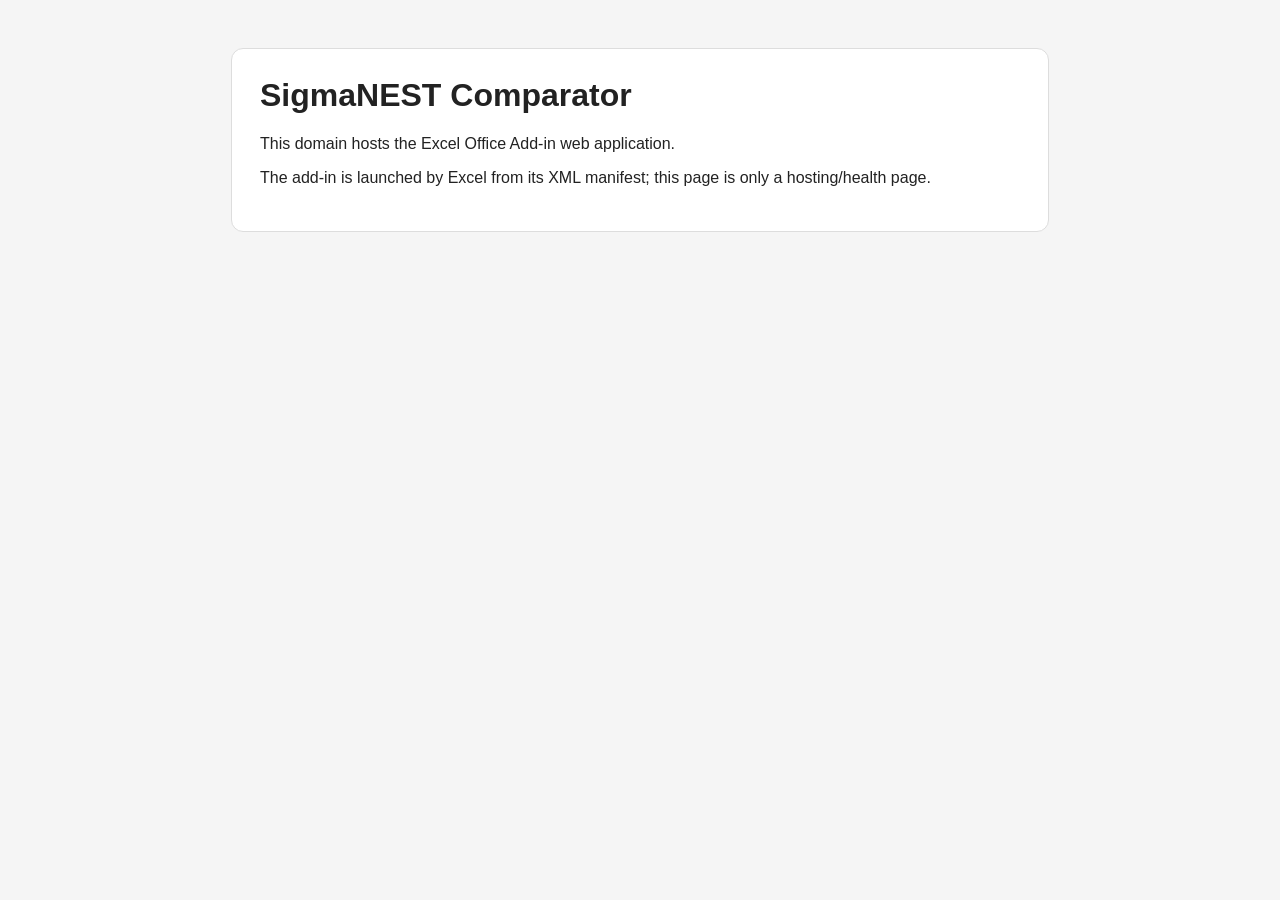
<file: index.html>
<!doctype html>
<html lang="en">
<head><meta charset="utf-8"><meta name="viewport" content="width=device-width,initial-scale=1"><title>SigmaNEST Comparator</title>
<style>body{font-family:Segoe UI,Arial,sans-serif;margin:0;padding:48px;background:#f5f5f5;color:#222}.card{max-width:760px;margin:auto;background:#fff;border:1px solid #ddd;border-radius:12px;padding:28px}h1{margin-top:0}code{background:#eee;padding:2px 5px;border-radius:4px}</style></head>
<body><div class="card"><h1>SigmaNEST Comparator</h1><p>This domain hosts the Excel Office Add-in web application.</p><p>The add-in is launched by Excel from its XML manifest; this page is only a hosting/health page.</p></div></body></html>
</file>
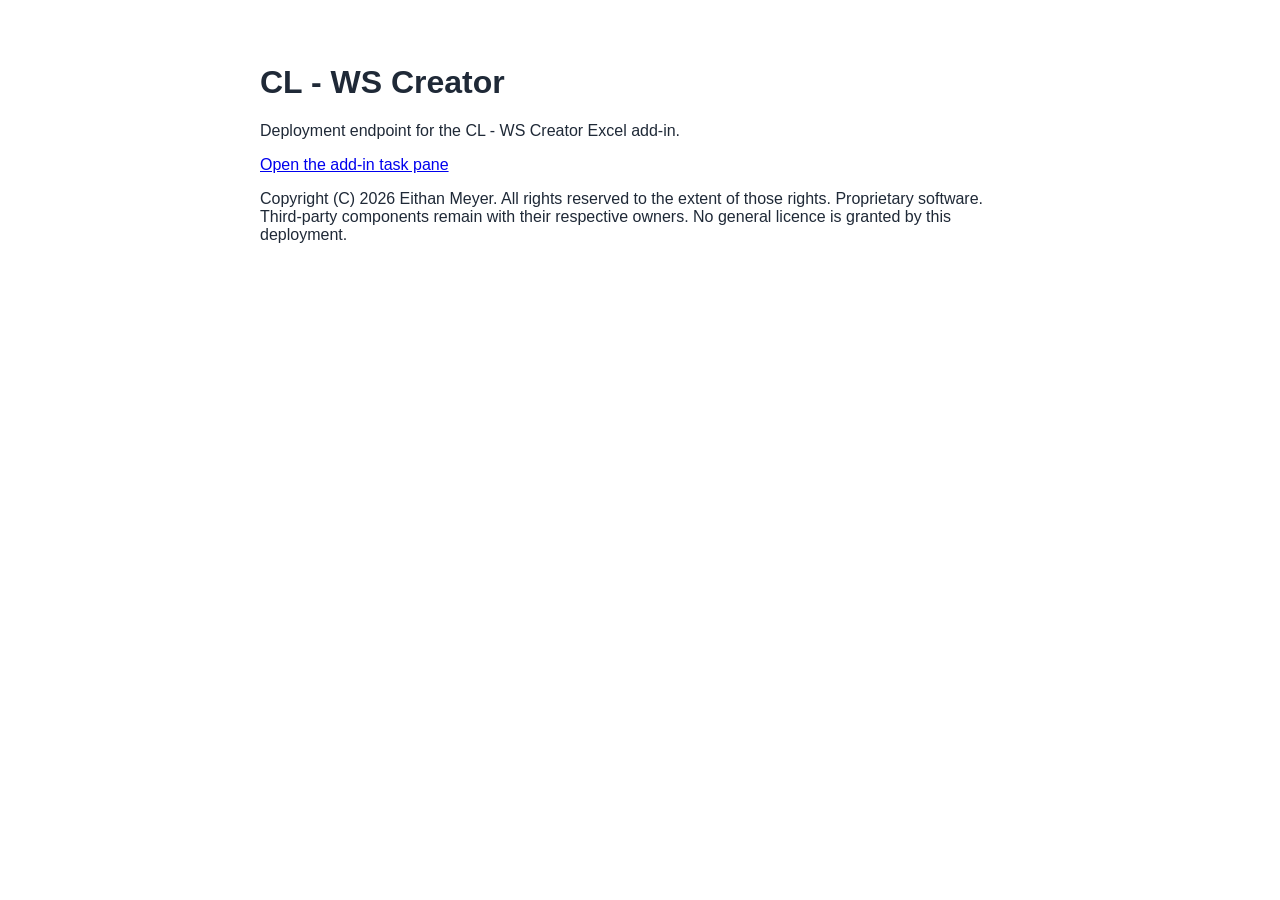
<file: CL-WS-Creator/index.html>
<!doctype html>
<html lang="en">
<head><meta charset="utf-8"><meta name="viewport" content="width=device-width,initial-scale=1"><title>CL - WS Creator</title></head>
<body style="font-family:Segoe UI,Arial,sans-serif;max-width:760px;margin:4rem auto;padding:0 1.25rem;color:#1f2937">
<h1>CL - WS Creator</h1>
<p>Deployment endpoint for the CL - WS Creator Excel add-in.</p>
<p><a href="taskpane.html?v=2.32.32">Open the add-in task pane</a></p>
<p>Copyright (C) 2026 Eithan Meyer. All rights reserved to the extent of those rights. Proprietary software. Third-party components remain with their respective owners. No general licence is granted by this deployment.</p>
</body></html>
</file>
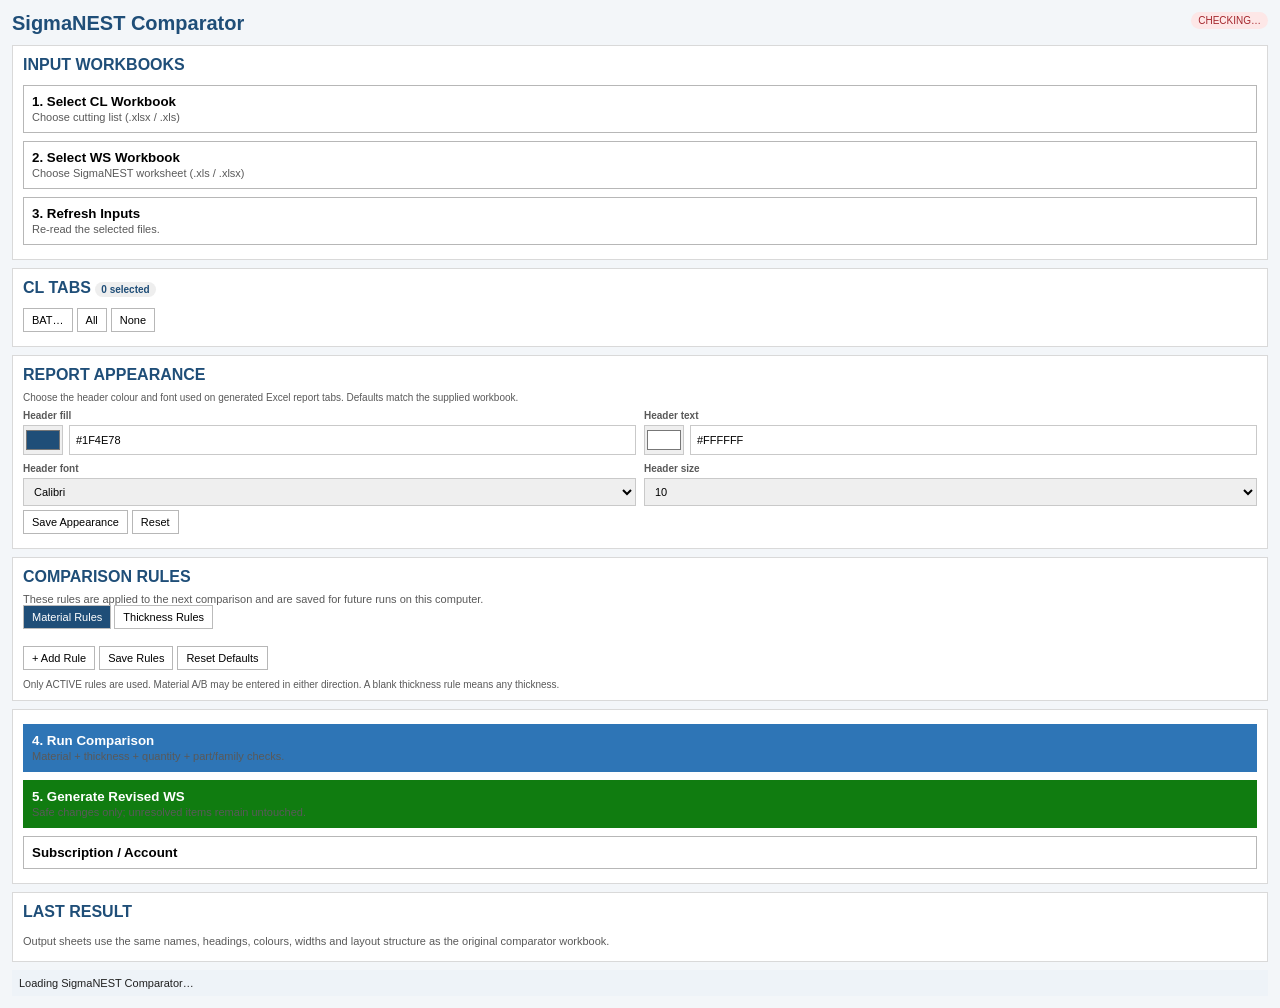
<file: taskpane.html>
<!doctype html><html lang="en"><head><meta charset="utf-8"/><meta name="viewport" content="width=device-width,initial-scale=1"/><title>SigmaNEST Comparator</title><script src="https://appsforoffice.microsoft.com/lib/1/hosted/office.js"></script><script src="https://cdn.sheetjs.com/xlsx-0.20.3/package/dist/xlsx.full.min.js"></script><style>
:root{font-family:Calibri,"Segoe UI",Arial,sans-serif;color:#1f1f1f;background:#f3f6f9}body{margin:0}.shell{padding:12px}.brand{display:flex;justify-content:space-between;align-items:flex-start}.brand h1{font-size:20px;color:#1F4E78;margin:0 0 2px}.muted{color:#595959;font-size:11px}.section{background:#fff;border:1px solid #d9d9d9;padding:10px;margin:8px 0}.section-title{font-weight:700;color:#1F4E78;margin-bottom:7px}.btn{width:100%;border:1px solid #b7b7b7;background:#fff;padding:8px;margin:4px 0;cursor:pointer;text-align:left;font-family:inherit}.btn.primary{background:#2E75B6;color:#fff;border-color:#2E75B6}.btn.green{background:#107C10;color:#fff;border-color:#107C10}.btn.small{width:auto;padding:5px 8px;margin-right:4px;font-size:11px}.file-name{font-size:12px;word-break:break-word}.pill{font-size:10px;padding:2px 6px;border-radius:9px;background:#eee}.pill-ok{background:#e7f4e7;color:#107C10}.pill-warn{background:#fff4ce;color:#805600}.tab-row{display:flex;align-items:center;gap:7px;padding:5px 0;border-bottom:1px solid #eee;font-size:12px}.tab-row span:nth-child(2){flex:1}.status{font-size:11px;padding:7px;background:#eef3f8}.status[data-kind=ok]{background:#e7f4e7;color:#107C10}.status[data-kind=error]{background:#fde7e7;color:#a4262c}.license{font-size:10px;padding:3px 7px;border-radius:9px}.license.active{background:#e7f4e7;color:#107C10}.license.inactive{background:#fde7e7;color:#a4262c}.metric-grid{display:grid;grid-template-columns:repeat(5,1fr);gap:4px}.metric{background:#f5f5f5;padding:6px;text-align:center}.metric strong{display:block;font-size:17px}.metric span{display:block;font-size:9px;color:#666}.hidden{display:none}.rule-tabs{display:flex;gap:3px;margin-bottom:7px}.rule-tabs button{border:1px solid #bbb;background:#fff;padding:5px 8px;font-size:11px}.rule-tabs button.active{background:#1F4E78;color:#fff}.rule-table{width:100%;border-collapse:collapse;font-size:10px}.rule-table th{background:#1F4E78;color:#fff;padding:4px}.rule-table td{border-bottom:1px solid #ddd;padding:3px}.rule-table input{width:100%;box-sizing:border-box;border:1px solid #ddd;padding:3px;font-size:10px}.rule-table input[type=checkbox]{width:auto}.rule-actions{margin-top:6px}.rules-panel{max-height:320px;overflow:auto}.danger{color:#a4262c}.note{font-size:10px;color:#595959;margin-top:5px}
.settings-grid{display:grid;grid-template-columns:1fr 1fr;gap:8px}.field label{display:block;font-size:10px;font-weight:700;color:#595959;margin-bottom:4px}.field input,.field select{width:100%;padding:6px;border:1px solid #c9c9c9;font:11px Calibri,Arial,sans-serif}.swatch-row{display:flex;gap:6px}.swatch-row input[type=color]{width:44px;height:30px;padding:0}.settings-note{font-size:10px;color:#595959;margin:5px 0;line-height:1.35}</style></head><body><main class="shell"><div class="brand"><div><h1 id="app-title">SigmaNEST Comparator</h1><div class="muted" id="version"></div></div><span id="license-status" class="license inactive">CHECKING…</span></div>
<div class="section"><div class="section-title">INPUT WORKBOOKS</div><input class="hidden" type="file" id="cl-file" accept=".xlsx,.xls,.xlsm"/><input class="hidden" type="file" id="ws-file" accept=".xlsx,.xls,.xlsm"/><button class="btn" id="btn-cl"><b>1. Select CL Workbook</b><br><span class="muted" id="cl-meta">Choose cutting list (.xlsx / .xls)</span><div class="file-name" id="cl-name"></div></button><button class="btn" id="btn-ws"><b>2. Select WS Workbook</b><br><span class="muted" id="ws-meta">Choose SigmaNEST worksheet (.xls / .xlsx)</span><div class="file-name" id="ws-name"></div></button><button class="btn" id="btn-refresh"><b>3. Refresh Inputs</b><br><span class="muted">Re-read the selected files.</span></button></div>
<div class="section"><div class="section-title">CL TABS <span class="pill"><span id="selected-count">0</span> selected</span></div><button class="btn small" id="btn-select-bat">BAT…</button><button class="btn small" id="btn-select-all">All</button><button class="btn small" id="btn-clear-all">None</button><div id="tab-list"></div></div>
<div class="section"><div class="section-title">REPORT APPEARANCE</div><div class="settings-note">Choose the header colour and font used on generated Excel report tabs. Defaults match the supplied workbook.</div><div class="settings-grid"><div class="field"><label>Header fill</label><div class="swatch-row"><input type="color" id="header-fill" value="#1F4E78"/><input id="header-fill-hex" value="#1F4E78"></div></div><div class="field"><label>Header text</label><div class="swatch-row"><input type="color" id="header-text" value="#FFFFFF"/><input id="header-text-hex" value="#FFFFFF"></div></div><div class="field"><label>Header font</label><select id="header-font"><option>Calibri</option><option>Aptos</option><option>Segoe UI</option><option>Arial</option><option>Tahoma</option><option>Verdana</option></select></div><div class="field"><label>Header size</label><select id="header-font-size"><option>9</option><option selected>10</option><option>11</option><option>12</option><option>14</option></select></div></div><button class="btn small" id="btn-save-settings">Save Appearance</button><button class="btn small" id="btn-reset-settings">Reset</button></div><div class="section"><div class="section-title">COMPARISON RULES</div><div class="muted">These rules are applied to the next comparison and are saved for future runs on this computer.</div><div class="rule-tabs"><button id="rule-tab-material" class="active">Material Rules</button><button id="rule-tab-thickness">Thickness Rules</button></div><div class="rules-panel" id="rules-material"></div><div class="rules-panel hidden" id="rules-thickness"></div><div class="rule-actions"><button class="btn small" id="btn-add-rule">+ Add Rule</button><button class="btn small" id="btn-save-rules">Save Rules</button><button class="btn small" id="btn-reset-rules">Reset Defaults</button></div><div class="note">Only ACTIVE rules are used. Material A/B may be entered in either direction. A blank thickness rule means any thickness.</div></div>
<div class="section"><button class="btn primary" id="btn-run"><b>4. Run Comparison</b><br><span class="muted">Material + thickness + quantity + part/family checks.</span></button><button class="btn green" id="btn-revised"><b>5. Generate Revised WS</b><br><span class="muted">Safe changes only; unresolved items remain untouched.</span></button><button class="btn" id="btn-license"><b>Subscription / Account</b></button></div>
<div class="section"><div class="section-title">LAST RESULT</div><div class="metric-grid" id="result-grid"></div><div class="muted" style="margin-top:7px">Output sheets use the same names, headings, colours, widths and layout structure as the original comparator workbook.</div><div class="muted" id="revised-name" style="margin-top:4px"></div></div><div class="status" id="status">Loading SigmaNEST Comparator…</div></main><script type="module" src="./index.js"></script></body></html>
</file>
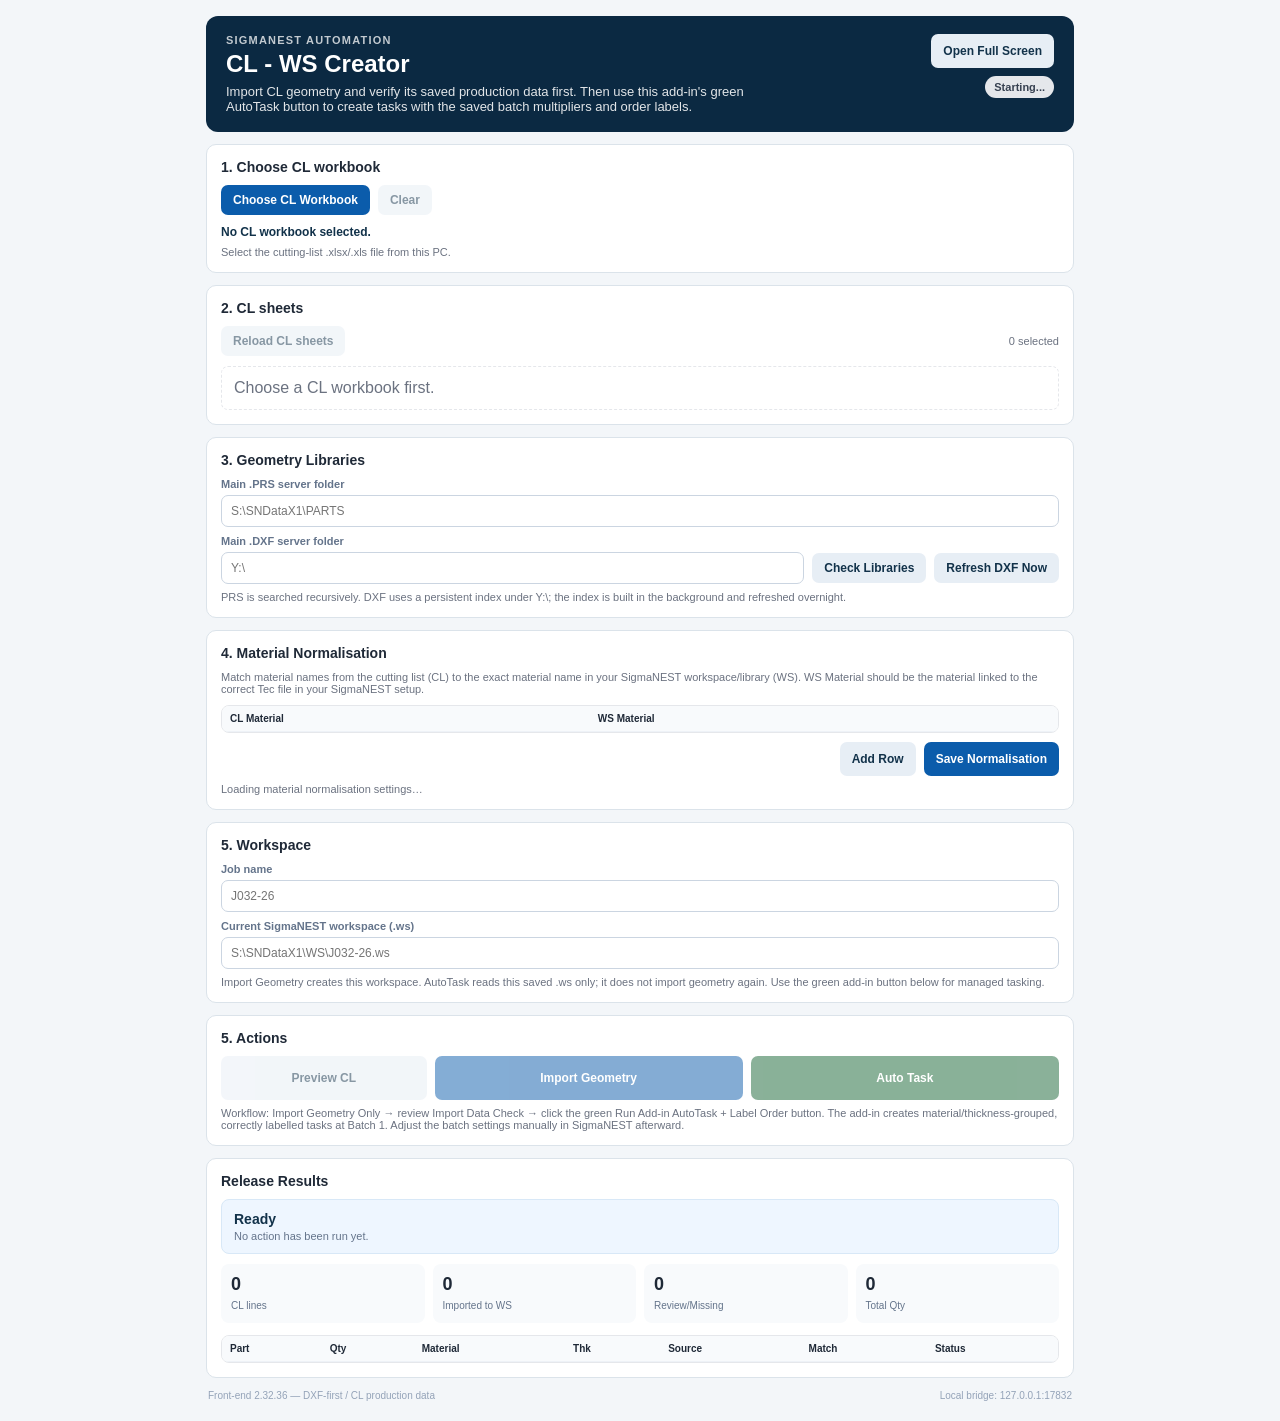
<file: CL-WS-Creator/taskpane.html>
<!doctype html>
<!-- Copyright © 2026 Eithan Meyer, in original material legally owned by Eithan Meyer.
     All rights reserved to the extent of those rights.
     Proprietary; third-party components/material are excluded.
     No copyright registration or patent application is claimed by this notice. -->
<html>
<head>
  <meta charset="utf-8">
  <meta http-equiv="X-UA-Compatible" content="IE=Edge">
  <meta http-equiv="Cache-Control" content="no-cache, no-store, must-revalidate">
  <meta http-equiv="Pragma" content="no-cache">
  <meta name="viewport" content="width=device-width,initial-scale=1">
  <title>CL - WS Creator</title>
  <link rel="stylesheet" href="taskpane.css?v=2.32.36">
  <script src="https://appsforoffice.microsoft.com/lib/1/hosted/office.js"></script>
  <script src="https://cdn.sheetjs.com/xlsx-0.20.3/package/dist/xlsx.full.min.js"></script>
</head>
<body>
<main class="app">
  <header class="hero">
    <div>
      <div class="eyebrow">SIGMANEST AUTOMATION</div>
      <h1>CL - WS Creator</h1>
      <p>Import CL geometry and verify its saved production data first. Then use this add-in's green AutoTask button to create tasks with the saved batch multipliers and order labels.</p>
    </div>
    <div class="heroActions">
      <button id="openFullscreen" class="secondary" type="button">Open Full Screen</button>
      <button id="closeFullscreen" class="secondary" type="button" hidden>Close Full Screen</button>
      <div id="statusPill" class="pill neutral">Starting...</div>
    </div>
  </header>

  <section id="clWorkbookCard" class="card">
    <div class="sectionTitle">1. Choose CL workbook</div>
    <div class="row">
      <input id="clFile" type="file" accept=".xlsx,.xls" hidden>
      <button id="chooseCL" class="primary">Choose CL Workbook</button>
      <button id="clearCL" class="secondary" type="button" disabled>Clear</button>
    </div>
    <div id="clFileName" class="fileName">No CL workbook selected.</div>
    <div id="clFileStatus" class="muted">Select the cutting-list .xlsx/.xls file from this PC.</div>
  </section>

  <section id="clSheetsCard" class="card">
    <div class="sectionTitle">2. CL sheets</div>
    <div class="row between">
      <button id="refreshSheets" class="secondary" type="button" disabled>Reload CL sheets</button>
      <div id="sheetCount" class="muted inline">0 selected</div>
    </div>
    <div id="sheetList" class="sheetList empty">Choose a CL workbook first.</div>
  </section>

  <section id="librariesCard" class="card">
    <div class="sectionTitle">3. Geometry Libraries</div>
    <label for="libraryPath">Main .PRS server folder</label>
    <input id="libraryPath" type="text" placeholder="S:\SNDataX1\PARTS">
    <label for="dxfPath">Main .DXF server folder</label>
    <div class="row">
      <input id="dxfPath" type="text" placeholder="Y:\">
      <button id="scanLibrary" class="secondary" type="button">Check Libraries</button><button id="refreshDxf" class="secondary" type="button">Refresh DXF Now</button>
    </div>
    <div id="libraryStatus" class="muted">PRS is searched recursively. DXF uses a persistent index under Y:\; the index is built in the background and refreshed overnight.</div>
  </section>

  <section id="normalizationCard" class="card">
    <div class="sectionTitle">4. Material Normalisation</div>
    <div class="muted">Match material names from the cutting list (CL) to the exact material name in your SigmaNEST workspace/library (WS). WS Material should be the material linked to the correct Tec file in your SigmaNEST setup.</div>
    <div class="materialMapWrap">
      <table id="materialNormalizationTable" class="materialMapTable">
        <thead><tr><th>CL Material</th><th>WS Material</th><th aria-label="Remove mapping"></th></tr></thead>
        <tbody></tbody>
      </table>
    </div>
    <div class="row normActions">
      <button id="addMaterialMapping" class="secondary" type="button">Add Row</button>
      <button id="saveMaterialNormalization" class="primary" type="button">Save Normalisation</button>
    </div>
    <div id="materialNormalizationStatus" class="muted">Loading material normalisation settings…</div>
  </section>

  <section id="workspaceCard" class="card">
    <div class="sectionTitle">5. Workspace</div>
    <label for="jobName">Job name</label>
    <input id="jobName" type="text" placeholder="J032-26">
    <label for="wsPath">Current SigmaNEST workspace (.ws)</label>
    <input id="wsPath" type="text" placeholder="S:\SNDataX1\WS\J032-26.ws">
    <div class="muted">Import Geometry creates this workspace. AutoTask reads this saved .ws only; it does not import geometry again. Use the green add-in button below for managed tasking.</div>
  </section>

  <section id="actionCard" class="card actionCard">
    <div class="sectionTitle">5. Actions</div>
    <div class="actionGrid">
      <button id="preview" class="secondary actionButton" type="button" disabled>Preview CL</button>
      <button id="importGeometry" class="primary actionButton" type="button" disabled>Import Geometry</button>
      <button id="autoTaskOrder" class="accent actionButton" type="button" disabled>Auto Task</button>
    </div>
    <div id="buildStatus" class="muted">Workflow: Import Geometry Only → review Import Data Check → click the green Run Add-in AutoTask + Label Order button. The add-in creates material/thickness-grouped, correctly labelled tasks at Batch 1. Adjust the batch settings manually in SigmaNEST afterward.</div>
  </section>

  <section id="releaseResultsCard" class="card">
    <div class="sectionTitle">Release Results</div>
    <div class="summaryBanner"><strong id="releaseTitle">Ready</strong><span id="releaseDetail">No action has been run yet.</span></div>
    <div class="summaryGrid">
      <div><strong id="partsFound">0</strong><span>CL lines</span></div>
      <div><strong id="geometryFound">0</strong><span>Imported to WS</span></div>
      <div><strong id="geometryMissing">0</strong><span>Review/Missing</span></div>
      <div><strong id="totalQty">0</strong><span>Total Qty</span></div>
    </div>
    <div class="tableWrap">
      <table id="resultTable">
        <thead><tr><th>Part</th><th>Qty</th><th>Material</th><th>Thk</th><th>Source</th><th>Match</th><th>Status</th></tr></thead>
        <tbody></tbody>
      </table>
    </div>
  </section>

  <footer><span>Front-end 2.32.36 — DXF-first / CL production data</span><span id="bridgeVersion">Local bridge: 127.0.0.1:17832</span></footer>
</main>

<script src="src/clParser.min.js?v=2.32.36"></script>
<script src="taskpane.min.js?v=2.32.36"></script>
<script src="fullscreen.js?v=2.32.36"></script>
</body>
</html>
</file>
<file: CL-WS-Creator/taskpane.css>
/*
 * Copyright © 2026 Eithan Meyer, in original material legally owned by Eithan Meyer.
 * All rights reserved to the extent of those rights.
 * Proprietary. Third-party components/material are excluded.
 * No registration or patent claim is made by this notice.
 */
:root{font-family:Segoe UI,Arial,sans-serif;color:#1f2937;background:#f3f6f9}
*{box-sizing:border-box}
body{margin:0;background:#f3f6f9}
.app{padding:16px;max-width:900px;margin:auto}
.hero{background:#0b2942;color:#fff;border-radius:12px;padding:18px 20px;display:flex;justify-content:space-between;gap:16px;align-items:flex-start}
.eyebrow{font-size:11px;letter-spacing:1.2px;opacity:.75;font-weight:700}
.hero h1{margin:4px 0 6px;font-size:24px}
.hero p{margin:0;opacity:.88;font-size:13px;max-width:560px}
.pill{padding:5px 9px;border-radius:99px;font-size:11px;font-weight:700;white-space:nowrap}
.pill.ok{background:#dcfce7;color:#166534}
.pill.warn{background:#fef3c7;color:#92400e}
.pill.bad{background:#fee2e2;color:#991b1b}
.pill.neutral{background:#e5e7eb;color:#374151}
.card{background:#fff;border:1px solid #dbe3ea;border-radius:10px;padding:14px;margin-top:12px}
.sectionTitle{font-size:14px;font-weight:700;margin-bottom:10px}
.row{display:flex;gap:8px;align-items:center}
.between{justify-content:space-between}
label{display:block;font-size:11px;color:#64748b;font-weight:700;margin:8px 0 5px}
input{width:100%;padding:8px 9px;border:1px solid #cbd5e1;border-radius:7px;font:inherit;font-size:12px;background:#fff}
button{border:0;border-radius:7px;padding:8px 12px;font:inherit;font-size:12px;font-weight:700;cursor:pointer}
button:disabled{opacity:.5;cursor:not-allowed}
.primary{background:#0b5cab;color:#fff}
.secondary{background:#e7eef5;color:#12324a}
.row>input{flex:1}
.fileName{margin-top:10px;font-size:12px;font-weight:700;color:#12324a;overflow:hidden;text-overflow:ellipsis;white-space:nowrap}
.muted{font-size:11px;color:#6b7280;margin-top:7px}
.muted.inline{margin-top:0}
.sheetList{margin-top:10px;border:1px solid #e5e7eb;border-radius:7px;max-height:220px;overflow:auto}
.sheetList.empty{padding:12px;color:#6b7280;border-style:dashed}
.sheetItem{display:flex;align-items:center;gap:8px;padding:8px 10px;border-bottom:1px solid #f1f5f9;font-size:12px}
.sheetItem:last-child{border-bottom:0}
.sheetItem input{width:auto;margin:0}
.actionRow{justify-content:flex-end;margin-top:12px}
.summaryGrid{display:grid;grid-template-columns:repeat(4,1fr);gap:8px}
.summaryGrid>div{background:#f8fafc;border-radius:8px;padding:10px}
.summaryGrid strong{display:block;font-size:18px}
.summaryGrid span{font-size:10px;color:#64748b}
.tableWrap{margin-top:12px;max-height:320px;overflow:auto;border:1px solid #e5e7eb;border-radius:8px}
table{border-collapse:collapse;width:100%;font-size:10px;min-width:620px}
th,td{text-align:left;padding:7px 8px;border-bottom:1px solid #eef2f7}
th{position:sticky;top:0;background:#f8fafc;font-weight:700}
.okText{color:#15803d;font-weight:700}
.warnText{color:#a16207;font-weight:700}
.badText{color:#b91c1c;font-weight:700}
footer{display:flex;justify-content:space-between;gap:8px;font-size:10px;color:#94a3b8;padding:12px 2px 4px}
@media(max-width:650px){.summaryGrid{grid-template-columns:1fr 1fr}.actionGrid{grid-template-columns:1fr}.hero{flex-direction:column}footer{flex-direction:column}}

.actionGrid{display:grid;grid-template-columns:1fr 1.5fr 1.5fr;gap:8px}
.actionButton{min-height:44px}
.accent{background:#166534;color:#fff}
.summaryBanner{margin-bottom:10px;padding:11px 12px;border-radius:8px;background:#eef6ff;border:1px solid #d8e8f7}
.summaryBanner strong{display:block;font-size:14px;color:#12324a}
.summaryBanner span{display:block;font-size:11px;color:#64748b;margin-top:3px}
.materialMapWrap{margin-top:10px;max-height:240px;overflow:auto;border:1px solid #e5e7eb;border-radius:8px}
.materialMapTable{table-layout:fixed;min-width:0}
.materialMapTable th:nth-child(1),.materialMapTable td:nth-child(1){width:44%}
.materialMapTable th:nth-child(2),.materialMapTable td:nth-child(2){width:44%}
.materialMapTable th:nth-child(3),.materialMapTable td:nth-child(3){width:12%;padding-left:2px;padding-right:2px}
.materialMapInput{width:100%;min-width:0;padding:7px;font-size:11px}
.removeMapping{padding:6px 5px;background:#fee2e2;color:#991b1b;font-size:10px;white-space:nowrap}
.normActions{margin-top:9px;justify-content:flex-end;flex-wrap:wrap}
.normActions button{min-height:34px}
/* Full-screen workspace dialog */
.heroActions{display:flex;flex-direction:column;align-items:flex-end;gap:8px;flex-shrink:0}
.heroActions button{white-space:nowrap;min-height:34px}
[hidden]{display:none!important}
body.fullscreenMode{min-height:100vh;background:#f3f6f9}
body.fullscreenMode .app{display:grid;grid-template-columns:repeat(12,minmax(0,1fr));align-content:start;gap:12px;max-width:none;margin:0;padding:16px 20px}
body.fullscreenMode .hero{grid-column:1/-1;margin:0;align-items:center}
body.fullscreenMode .hero h1{font-size:30px}
body.fullscreenMode .hero p{max-width:920px;font-size:14px}
body.fullscreenMode .card{min-width:0;margin:0;padding:16px}
body.fullscreenMode #clWorkbookCard,body.fullscreenMode #clSheetsCard,body.fullscreenMode #librariesCard{grid-column:span 4}
body.fullscreenMode #normalizationCard,body.fullscreenMode #workspaceCard{grid-column:span 6}
body.fullscreenMode #actionCard{grid-column:span 5}
body.fullscreenMode #releaseResultsCard{grid-column:span 7}
body.fullscreenMode #sheetList{max-height:180px}
body.fullscreenMode .tableWrap{max-height:48vh;max-width:100%}
body.fullscreenMode table{font-size:12px}
body.fullscreenMode th,body.fullscreenMode td{padding:8px 10px}
body.fullscreenMode .summaryGrid strong{font-size:22px}
body.fullscreenMode .summaryGrid span{font-size:11px}
body.fullscreenMode .sectionTitle{font-size:15px}
body.fullscreenMode input{font-size:13px;padding:9px 10px}
body.fullscreenMode button{font-size:13px;padding:9px 14px}
body.fullscreenMode footer{grid-column:1/-1;padding-top:0}
@media(max-width:1100px){
  body.fullscreenMode .app{grid-template-columns:repeat(2,minmax(0,1fr))}
  body.fullscreenMode .hero,body.fullscreenMode footer{grid-column:1/-1}
  body.fullscreenMode #clWorkbookCard,body.fullscreenMode #clSheetsCard,body.fullscreenMode #librariesCard,body.fullscreenMode #normalizationCard,body.fullscreenMode #workspaceCard,body.fullscreenMode #actionCard,body.fullscreenMode #releaseResultsCard{grid-column:span 1}
}
@media(max-width:650px){
  body.fullscreenMode .app{display:block;padding:10px}
  body.fullscreenMode .hero,body.fullscreenMode .card{margin-bottom:10px}
  body.fullscreenMode .hero{align-items:flex-start}
  body.fullscreenMode #clWorkbookCard,body.fullscreenMode #clSheetsCard,body.fullscreenMode #librariesCard,body.fullscreenMode #normalizationCard,body.fullscreenMode #workspaceCard,body.fullscreenMode #actionCard,body.fullscreenMode #releaseResultsCard{margin-bottom:10px}
  body.fullscreenMode footer{padding:8px 2px}
}
</file>
